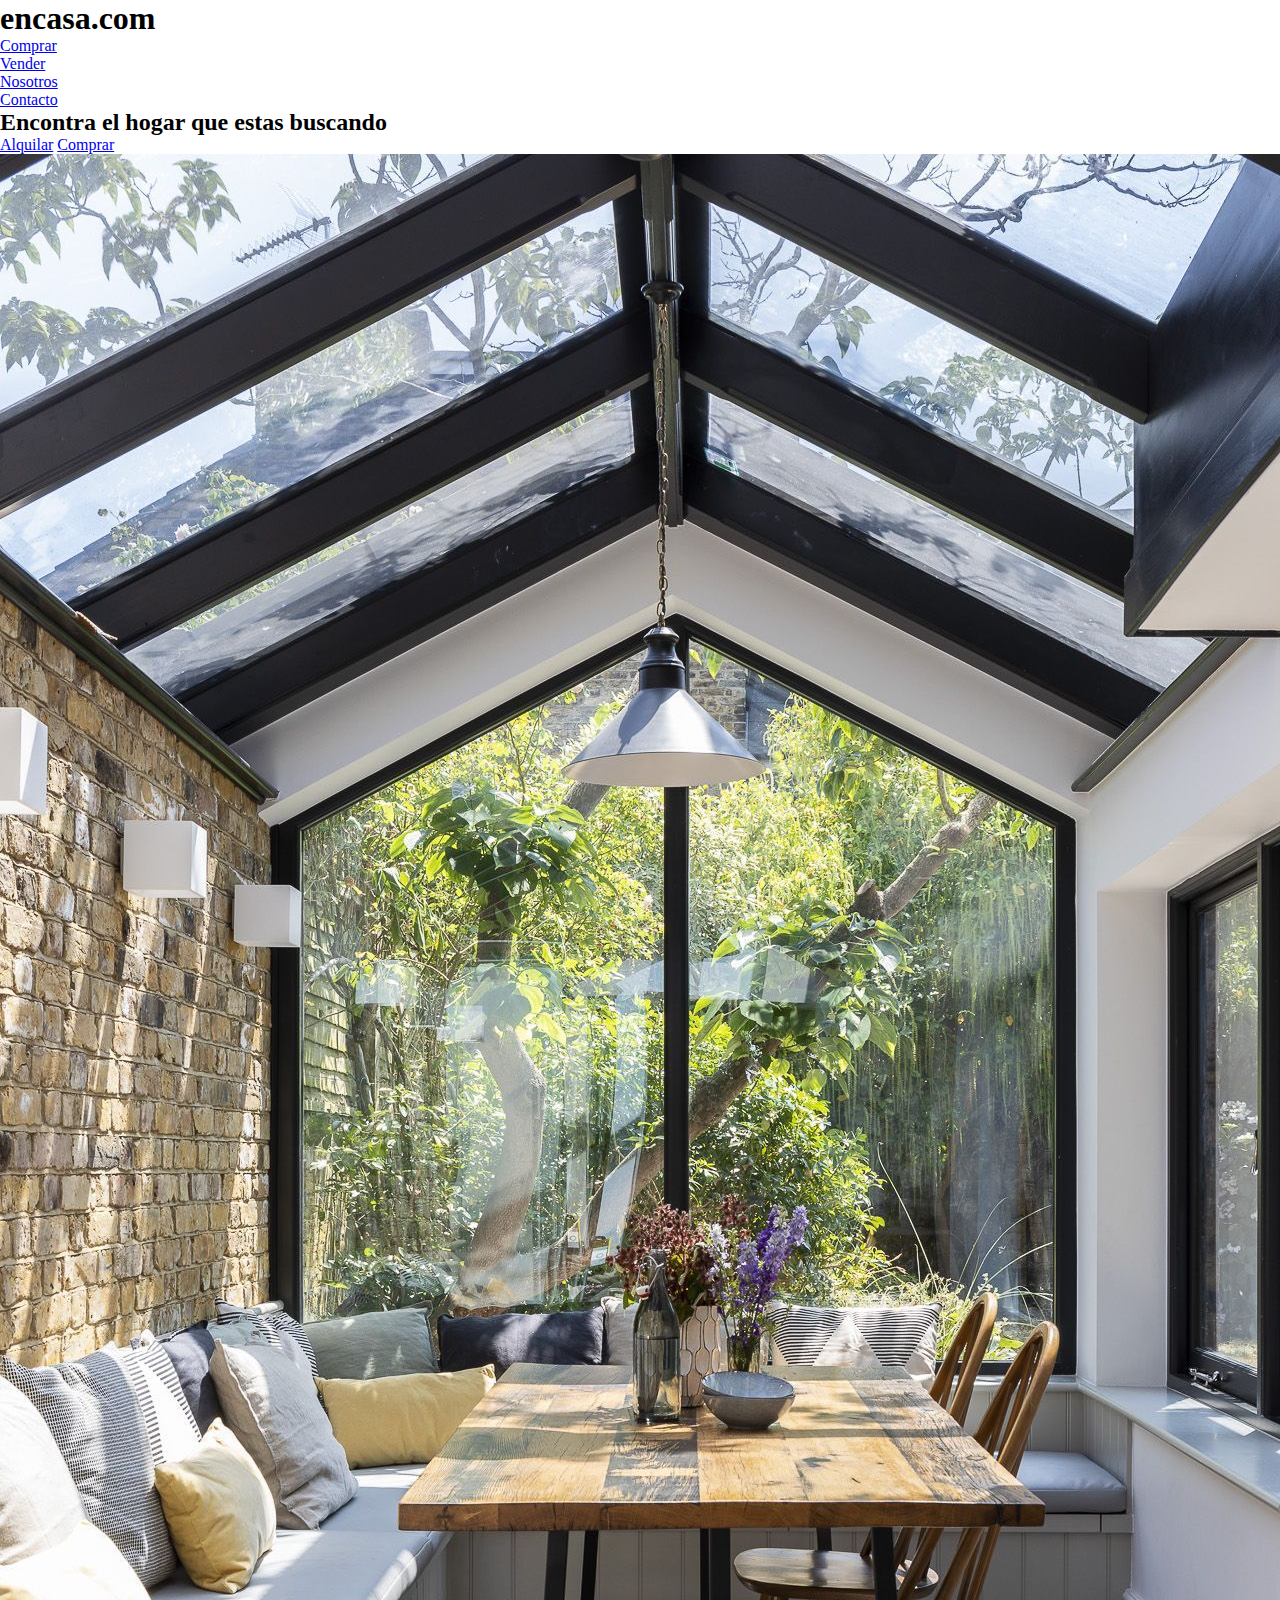
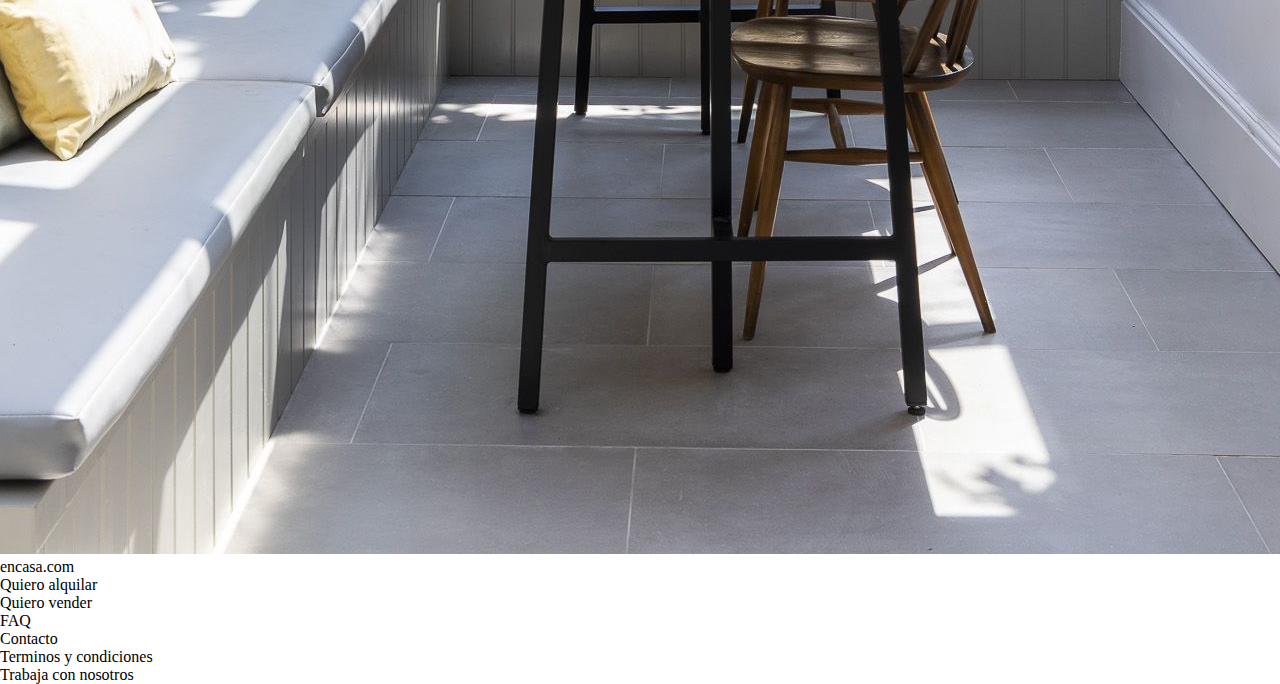
<file: index.html>
<!DOCTYPE html>
<html lang="es">

<head>
    <meta charset="UTF-8">
    <meta http-equiv="X-UA-Compatible" content="IE=edge">
    <meta name="viewport" content="width=device-width, initial-scale=1.0">
    <link rel="preconnect" href="https://fonts.googleapis.com">
    <link rel="preconnect" href="https://fonts.gstatic.com" crossorigin>
    <link href="https://fonts.googleapis.com/css2?family=Poppins:wght@200&family=Roboto:wght@300&display=swap"
        rel="stylesheet">
    <link rel="stylesheet" href="style.css">

</head>

<body>
    <div class="blanco">
        <header>
            <!--logo encasa.com-->
            <h1> encasa.com</h1>


            <nav class="menu-container">
               
                <ul>

                 <div class="menu">
               
                    <li class="comprar"> <a href="./comprar.html"> Comprar </a></li>
                    <li class="vender"> <a href="./vender.html"> Vender </a> </li>
                    <li class="nosotros"> <a href=./nosotros.html> Nosotros</a></li>
                    <li class="contacto"> <a href="./contacto.html"> Contacto </a></li>

                
         </div>
        </ul>
            </nav>
        </header>


        
            <h2 class="principio">Encontra el hogar que estas buscando</h2>

            <section class="seccion">
            <div id="botones">
                
            <a href="comprar.html" class="boton1">Alquilar</a>
            <a href="comprar.html" class="boton2"> Comprar </a>


              </div>

                <!-- imagen-->
                <img src="./ca.jpeg" alt="Esta es una casa" class="foto">

        </section>



        <footer class="footer">

            <p>encasa.com</p>

           <li>
               <ul>Quiero alquilar</ul>
               <ul>Quiero vender</ul>
               </li>
               <li>
               <ul>FAQ</ul>
               <ul>Contacto</ul>
            </li>
            <li>
               <ul>Terminos y condiciones</ul>
               <ul>Trabaja con nosotros</ul>
           </li>


           </footer>
        
        



    </div>
</body>

</html>
</file>
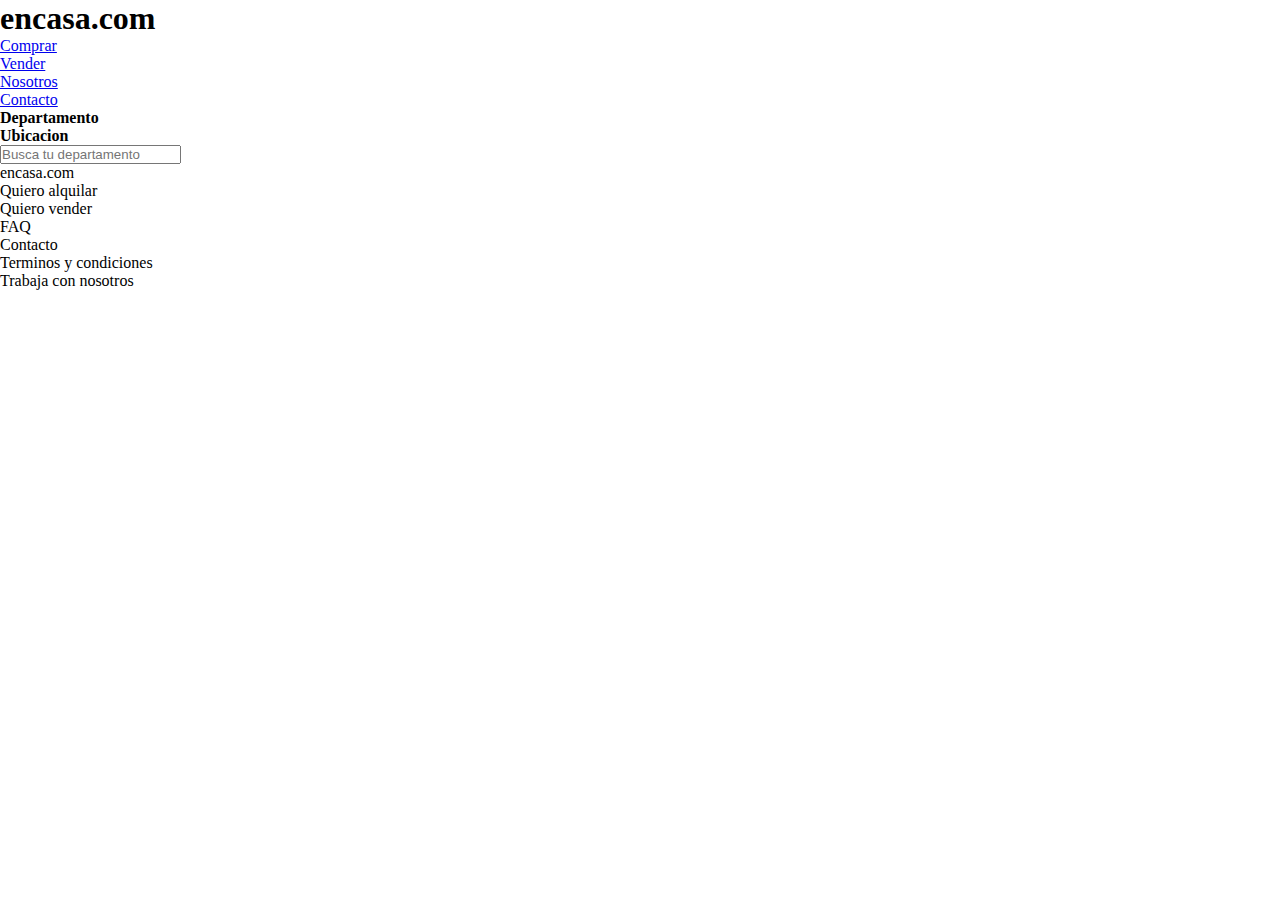
<file: comprar.html>
<!DOCTYPE html>
<html lang="es">

<head>
    <meta charset="UTF-8">
    <meta http-equiv="X-UA-Compatible" content="IE=edge">
    <meta name="viewport" content="width=device-width, initial-scale=1.0">
    <link rel="preconnect" href="https://fonts.googleapis.com">
    <link rel="preconnect" href="https://fonts.gstatic.com" crossorigin>
    <link href="https://fonts.googleapis.com/css2?family=Poppins:wght@200&family=Roboto:wght@300&display=swap"
        rel="stylesheet">
    <link rel="stylesheet" href="style.css">

    <title>Comprar</title>
</head>

<body>

    <header>
        <!--logo encasa.com-->
        <h1>encasa.com</h1>


        <nav class="menu-container">
           
            <ul>

             <div class="menu">
           
                <li class="comprar"> <a href="./comprar.html"> Comprar </a></li>
                <li class="vender"> <a href="./vender.html"> Vender </a> </li>
                <li class="nosotros"> <a href=./nosotros.html> Nosotros</a></li>
                <li class="contacto"> <a href="./contacto.html"> Contacto </a></li>

            
     </div>
    </ul>
        </nav>
    </header>

    <section class="principio">

        <nav>
            <h4>Departamento</h4>
            <h4>Ubicacion</h4>

        </nav>
    </section>


    <div>
        <input type="search" placeholder="Busca tu departamento" id="Buscador" />

    </div>







    <footer class="footer">

        <p>encasa.com</p>

       <li>
           <ul>Quiero alquilar</ul>
           <ul>Quiero vender</ul>
           </li>
           <li>
           <ul>FAQ</ul>
           <ul>Contacto</ul>
        </li>
        <li>
           <ul>Terminos y condiciones</ul>
           <ul>Trabaja con nosotros</ul>
       </li>


       </footer>
</body>

</html>
</file>
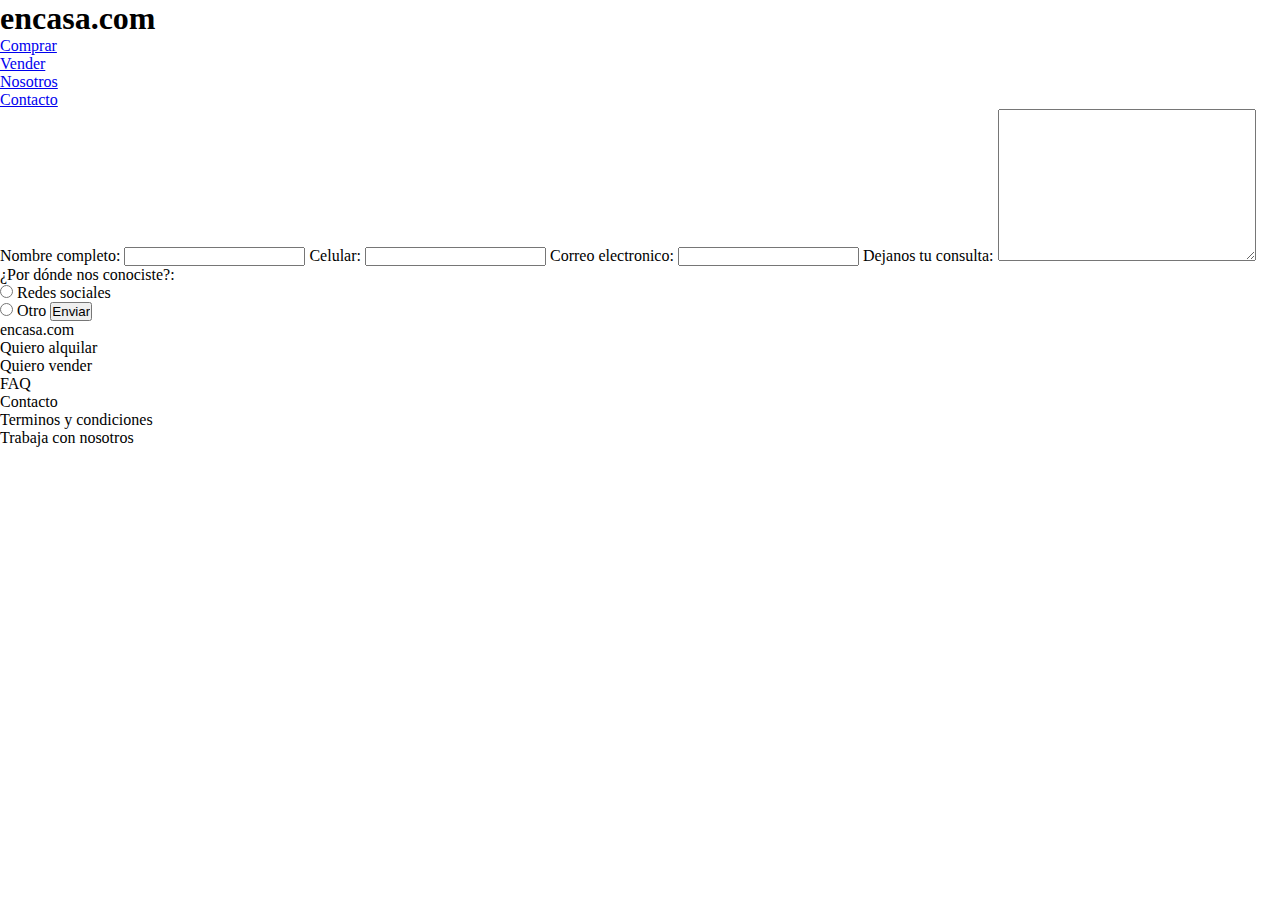
<file: contacto.html>
<!DOCTYPE html>
<html lang="es">

<head>
    <meta charset="UTF-8">
    <meta http-equiv="X-UA-Compatible" content="IE=edge">
    <meta name="viewport" content="width=device-width, initial-scale=1.0">
    <link rel="preconnect" href="https://fonts.googleapis.com">
    <link rel="preconnect" href="https://fonts.gstatic.com" crossorigin>
    <link href="https://fonts.googleapis.com/css2?family=Poppins:wght@200&family=Roboto:wght@300&display=swap"
        rel="stylesheet">
    <link rel="stylesheet" href="style.css">

    <title>Contacto</title>
</head>

<body>


    <header>
        <!--logo encasa.com-->
        <h1>encasa.com</h1>


        <nav class="menu-container">
           
            <ul>

             <div class="menu">
           
                <li class="comprar"> <a href="./comprar.html"> Comprar </a></li>
                <li class="vender"> <a href="./vender.html"> Vender </a> </li>
                <li class="nosotros"> <a href=./nosotros.html> Nosotros</a></li>
                <li class="contacto"> <a href="./contacto.html"> Contacto </a></li>

            
     </div>
    </ul>
        </nav>
    </header>


    <form>
        <div class="divcontacto">

        <label for="nombre-completo"> Nombre completo: </label>

        <input type="text" name="nombre-completo" required>


        <label for="celular">Celular: </label>

        <input type="number" name="celular">

        <label for="correo">Correo electronico: </label>
        <input type="text" name="correo" required>




        <label for="consulta"> Dejanos tu consulta: </label>
        <textarea name="consulta" id="consulta" cols="30" rows="10"></textarea>

        <label for="usuario-pregunta"> ¿Por dónde nos conociste?: </label><br>

        <input type="radio" name="usuario-pregunta" value="redes-sociales"> Redes sociales<br>
        <input type="radio" name="usuario-pregunta" value="otro"> Otro


        <input type="submit" value="Enviar">
    </div>
    </form>

    <footer class="footer">

        <p>encasa.com</p>

       <li>
           <ul>Quiero alquilar</ul>
           <ul>Quiero vender</ul>
           </li>
           <li>
           <ul>FAQ</ul>
           <ul>Contacto</ul>
        </li>
        <li>
           <ul>Terminos y condiciones</ul>
           <ul>Trabaja con nosotros</ul>
       </li>


       </footer>
</body>

</html>
</file>
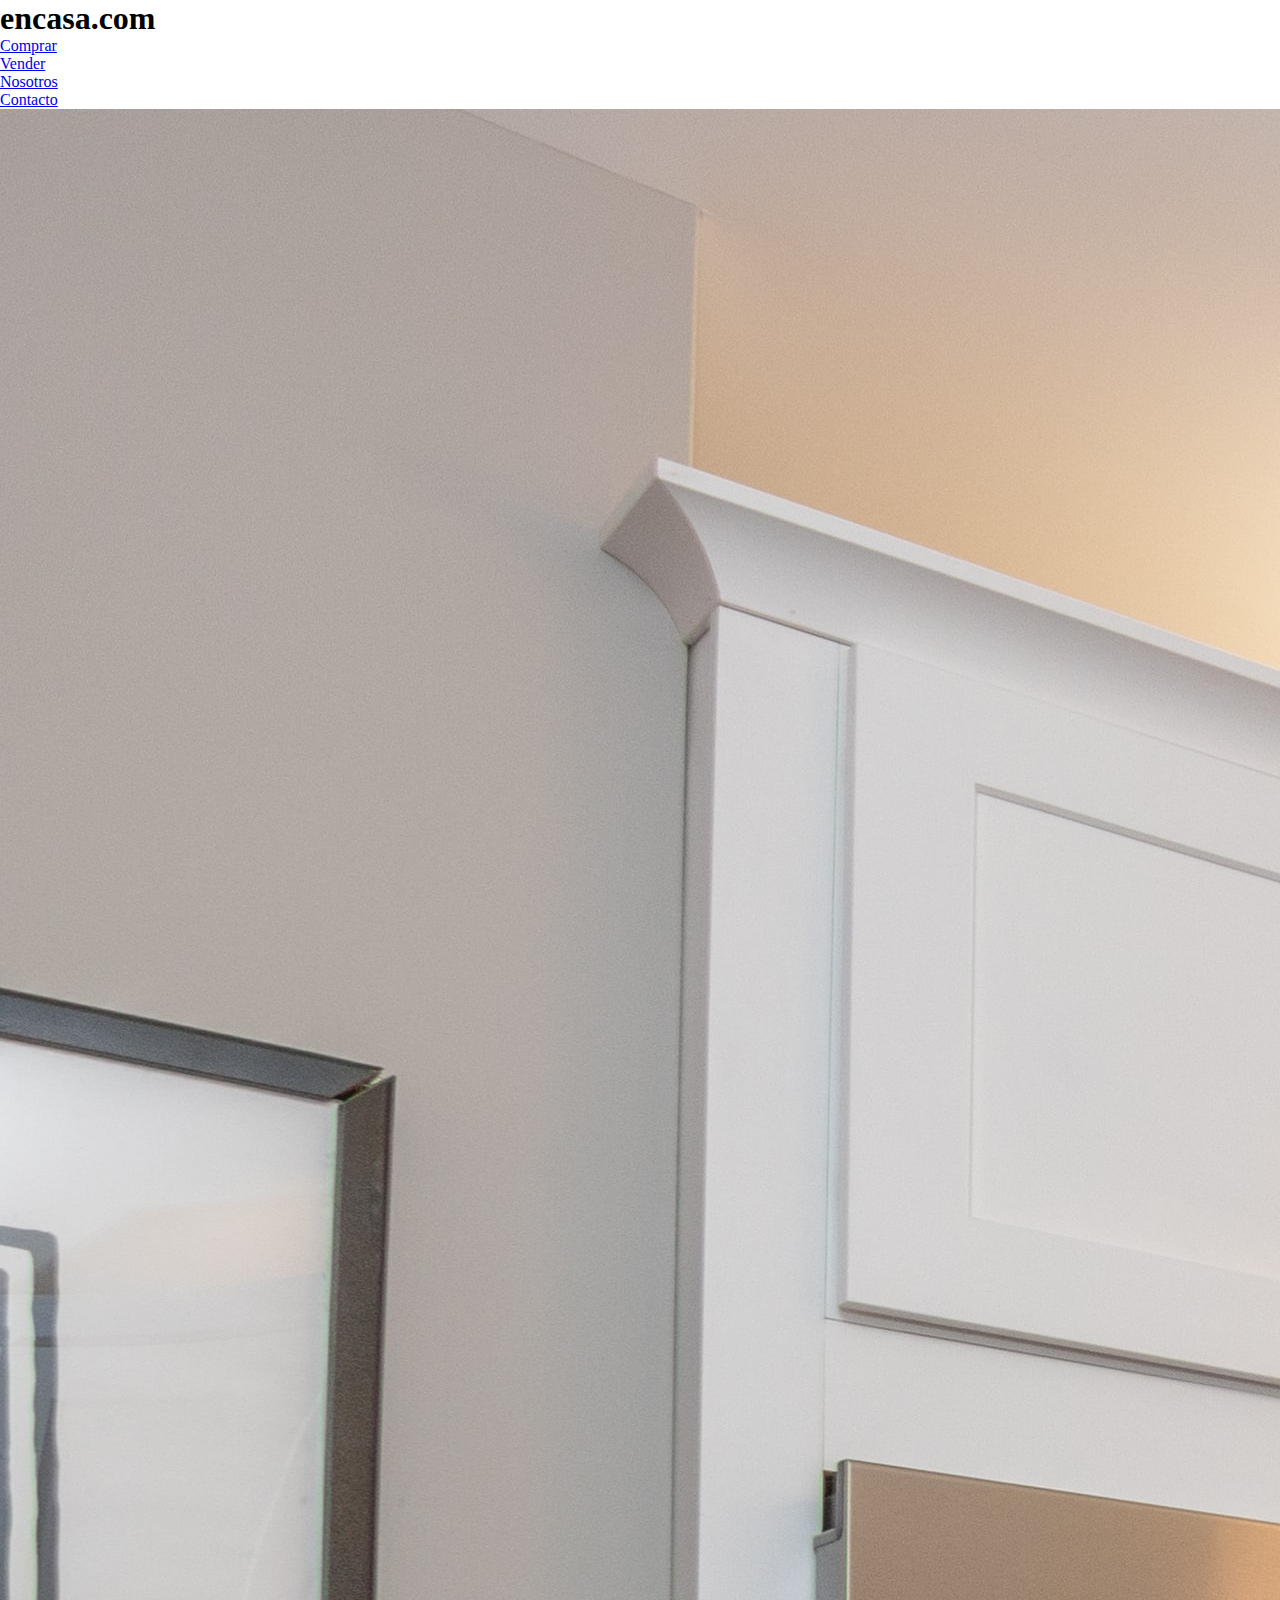
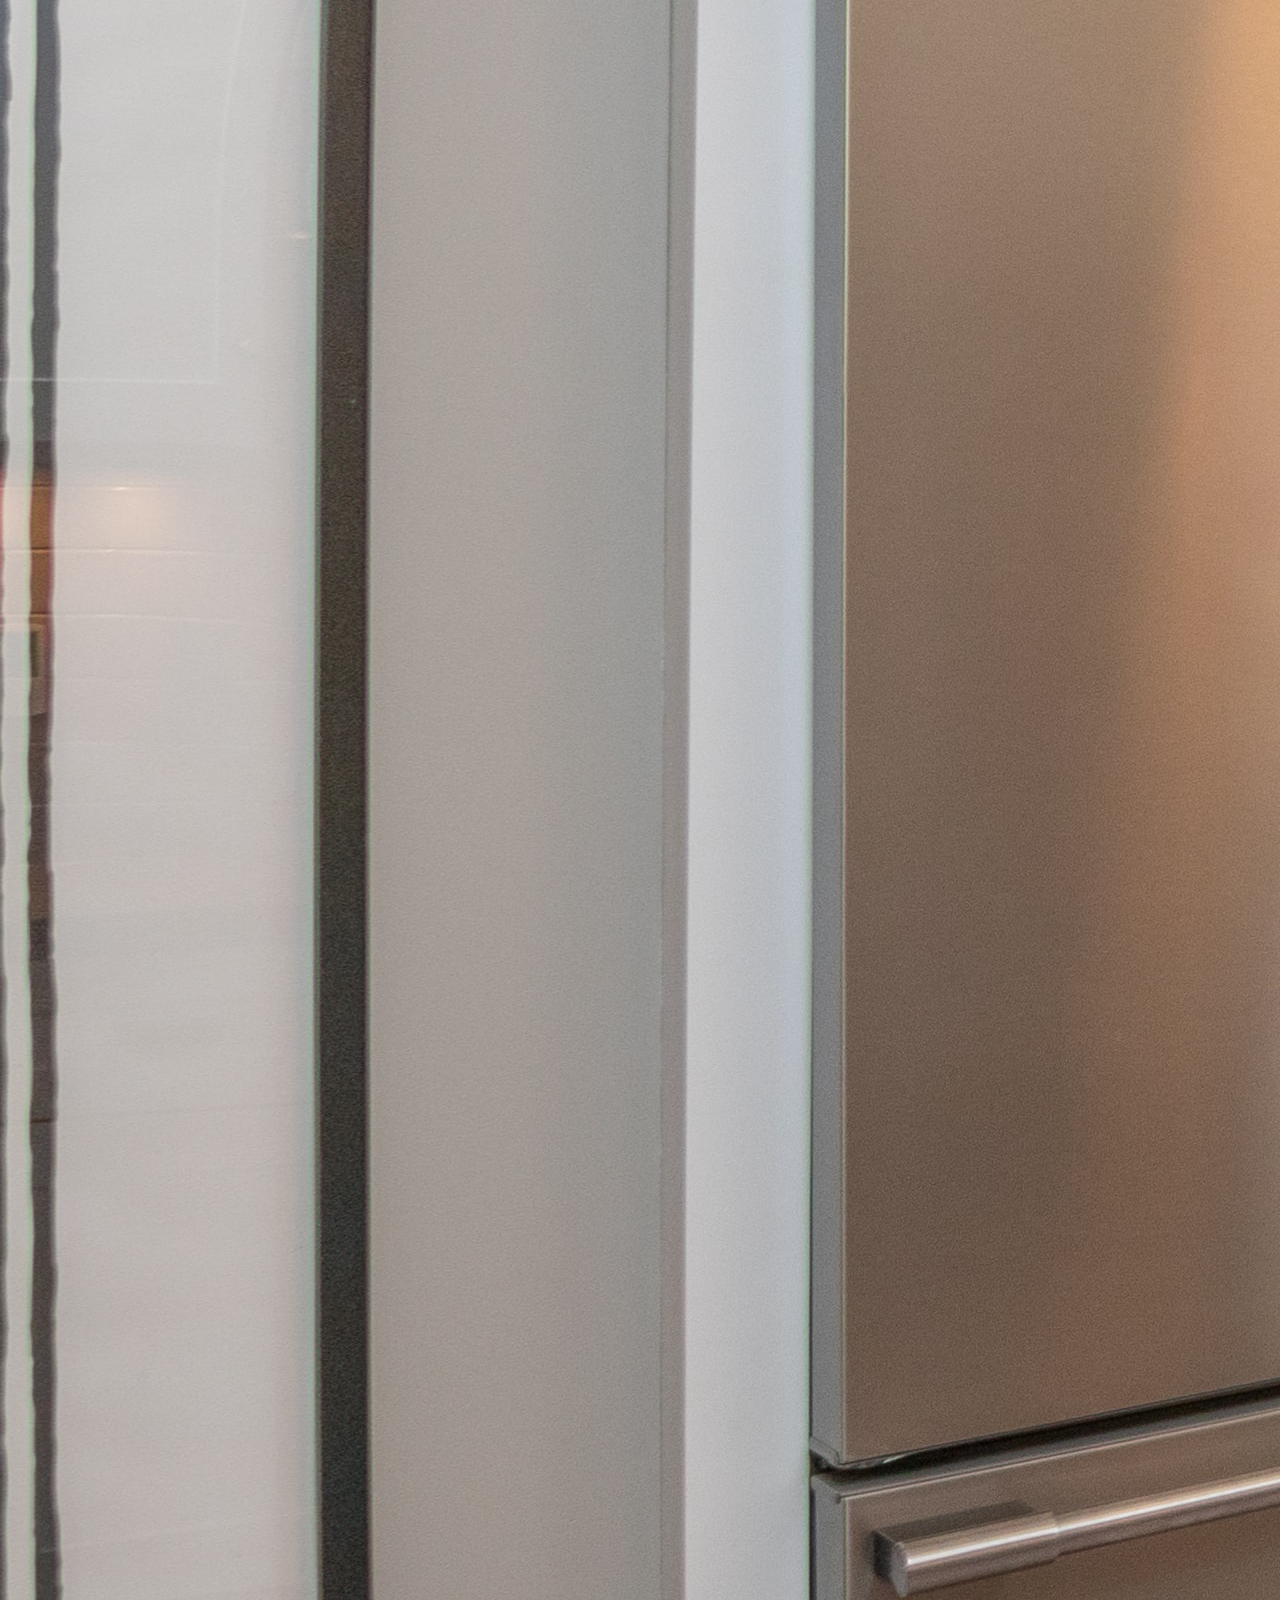
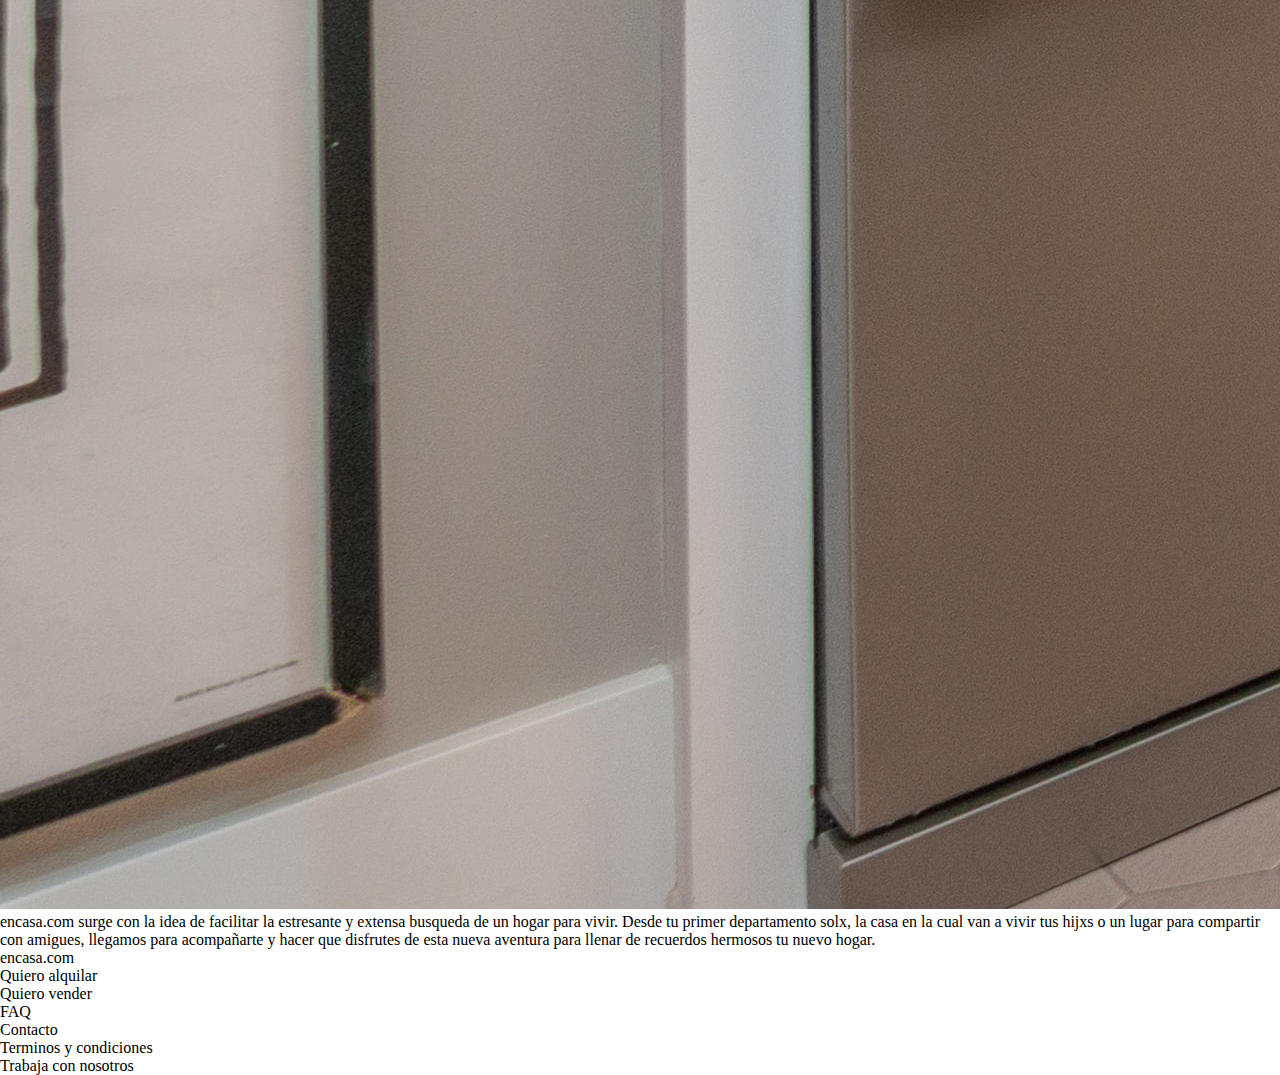
<file: nosotros.html>
<!DOCTYPE html>
<html lang="es">

<head>
    <meta charset="UTF-8">
    <meta http-equiv="X-UA-Compatible" content="IE=edge">
    <meta name="viewport" content="width=device-width, initial-scale=1.0">
    <link rel="preconnect" href="https://fonts.googleapis.com">
    <link rel="preconnect" href="https://fonts.gstatic.com" crossorigin>
    <link href="https://fonts.googleapis.com/css2?family=Poppins:wght@200&family=Roboto:wght@300&display=swap"
        rel="stylesheet">
    <link rel="stylesheet" href="style.css">

    <title>encasa.com</title>
</head>

<body>
    <header>
        <!--logo encasa.com-->
        <h1>encasa.com</h1>


        <nav class="menu-container">
           
            <ul>

             <div class="menu">
           
                <li class="comprar"> <a href="./comprar.html"> Comprar </a></li>
                <li class="vender"> <a href="./vender.html"> Vender </a> </li>
                <li class="nosotros"> <a href=./nosotros.html> Nosotros</a></li>
                <li class="contacto"> <a href="./contacto.html"> Contacto </a></li>

            
     </div>
    </ul>
        </nav>
    </header>

    <section>

        <img src="imagenes/kitchen.jpg" alt="Esta es una cocina" class="foto">
        <p class="parrafo1">encasa.com surge con la idea de facilitar
            la estresante y extensa busqueda de un hogar para vivir.
            Desde tu primer departamento solx, la casa en la cual van a vivir tus hijxs o un lugar para compartir con
            amigues, llegamos para acompañarte y hacer que disfrutes de esta nueva aventura para llenar de recuerdos
            hermosos tu nuevo hogar.</p>


    </section>

    <footer class="footer">

        <p>encasa.com</p>

       <li>
           <ul>Quiero alquilar</ul>
           <ul>Quiero vender</ul>
           </li>
           <li>
           <ul>FAQ</ul>
           <ul>Contacto</ul>
        </li>
        <li>
           <ul>Terminos y condiciones</ul>
           <ul>Trabaja con nosotros</ul>
       </li>


       </footer>
</body>

</html>
</file>
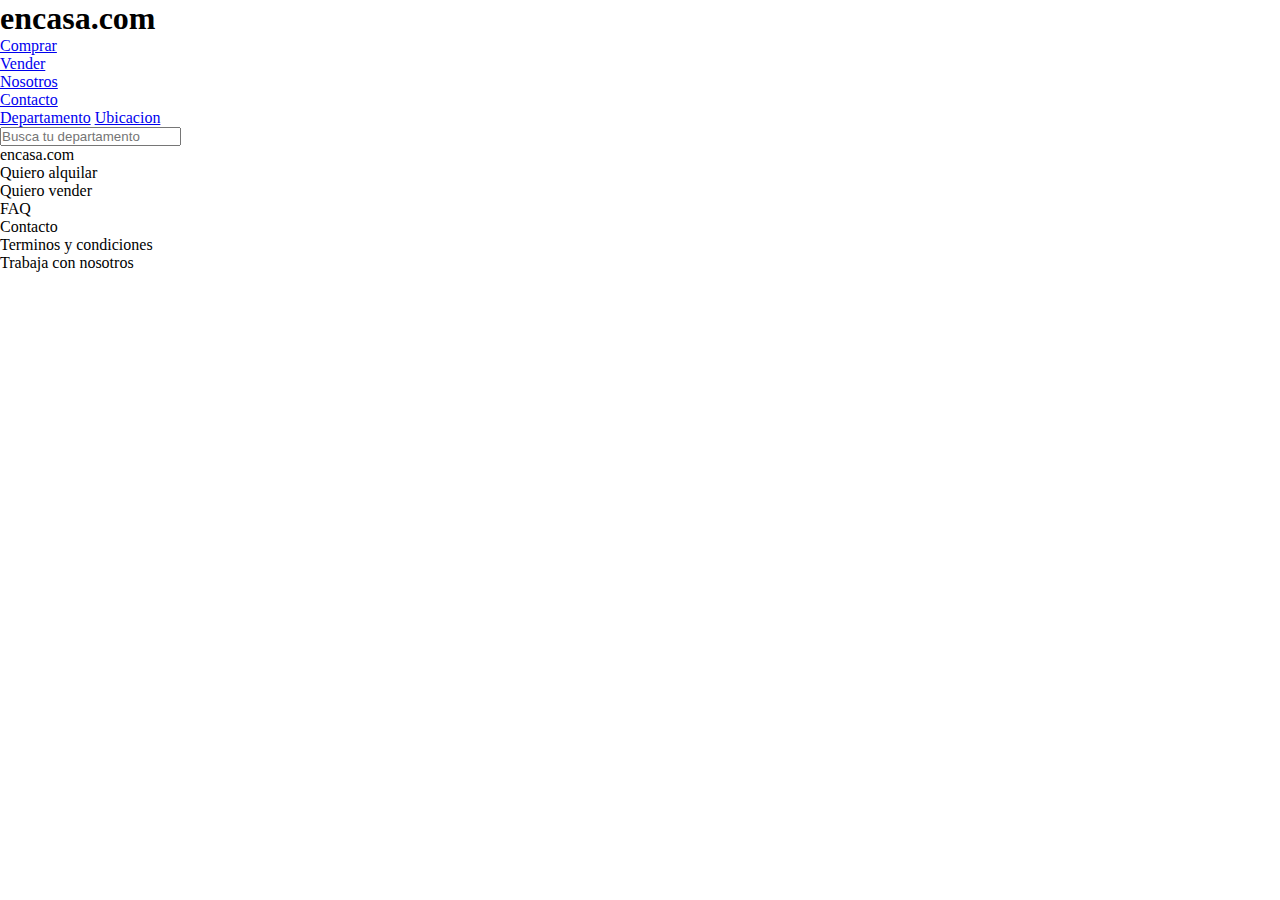
<file: vender.html>
<!DOCTYPE html>
<html lang="es">

<head>
    <meta charset="UTF-8">
    <meta http-equiv="X-UA-Compatible" content="IE=edge">
    <meta name="viewport" content="width=device-width, initial-scale=1.0">
    <link rel="preconnect" href="https://fonts.googleapis.com">
    <link rel="preconnect" href="https://fonts.gstatic.com" crossorigin>
    <link href="https://fonts.googleapis.com/css2?family=Poppins:wght@200&family=Roboto:wght@300&display=swap"
        rel="stylesheet">
    <link rel="stylesheet" href="style.css">

    <title>Vender</title>
</head>

<body>

    <header>
        <!--logo encasa.com-->
        <h1>encasa.com</h1>


        <nav class="menu-container">
           
            <ul>

             <div class="menu">
           
                <li class="comprar"> <a href="./comprar.html"> Comprar </a></li>
                <li class="vender"> <a href="./vender.html"> Vender </a> </li>
                <li class="nosotros"> <a href=./nosotros.html> Nosotros</a></li>
                <li class="contacto"> <a href="./contacto.html"> Contacto </a></li>

            
     </div>
    </ul>
        </nav>
    </header>

    <section class="principio">

        <nav>

<div class="botoncompraventa">
            <a href="departamento">Departamento</a>
            <a href="ubicacion">Ubicacion</a>
        </div>
        </nav>
    </section>

    <div>
        <input type="search" placeholder="Busca tu departamento" id="Buscador" />

    </div>




    <footer class="footer">

        <p>encasa.com</p>

       <li>
           <ul>Quiero alquilar</ul>
           <ul>Quiero vender</ul>
           </li>
           <li>
           <ul>FAQ</ul>
           <ul>Contacto</ul>
        </li>
        <li>
           <ul>Terminos y condiciones</ul>
           <ul>Trabaja con nosotros</ul>
       </li>


       </footer>
</body>

</html>
</file>
<file: style.css>
* {
    margin:0;
    padding:0;
}

* {
    margin:0;
    padding:0;
}

/*mobile*/

@media screen and (max-width:480px) {

    body {
        background-color:white;

    }

    
}

/*tablet*/

@media screen and (min-width: 481px) and (max-width:960px) {

    body {
        background-color:white;

    }
    


/*desktop*/

@media screen and (min-width: 961px) {}


body {

    background-image: url(./fondo.png);
    font-family: 'Poppins', sans-serif;
        background-repeat:repeat;
    background-position:center;
    padding: 5vh 5vw;


}

.div
{background-color: white;

}

.foto{
height: auto;
    width: 200px;
    padding-left: 20px;
    padding-right: 20px;
    margin-left: 100px;
    margin-right: 100px;
    float: left;



}

.foto:hover {

    transform: scale(2);
    transition-duration: 2s;
}

h1 {

    color: rgb(79, 66, 227);
    text-align:left;
    font-size: 40px;
    width: 150px;
    height: 100px;
    
}

    .seccion {

display: flex;
justify-content: center;    }


.boton1, .boton2 {
   color: #ffff; 
 display:inline-block;
 padding: 1rem 2rem;
 border-radius: 25rem;
 min-width: 200px;
text-decoration: none;

}




.principio 

{
    background-color: white;
color:black;
text-align: center;
font-size:larger;
margin: 25px;
font-weight: bold;
}


h3, .lista2{

color: rgb(59, 232, 192);
text-align: left;
}


.parrafo1 {

    color:black;
        font-size:large;
    text-align: center;
        margin:40px;
    padding: 20px;

    

 }

 .menu-container {

    color: black;
    padding: 20px 0;
    list-style-type: none;
    display: flex;
    justify-content:end;
 }

 .menu {

    width: 900px;
    display: flex;
    list-style-type: none;
    justify-content: space-around;
    text-decoration: none;
    box-shadow: none;

 


 }
.divcontacto {
    display: block;
    justify-content: space-between;
    border-radius:8px;
    padding:20px;
    width : 150px;
    margin: 0;
    box-sizing: border-box;
}


#Buscador {
    background: url(https://cdn0.iconfinder.com/data/icons/slim-square-icons-basics/100/basics-19-32.png) no-repeat 0px 5px;
    background-size: 24px;
    width: 500px;
    border: white;
    border-bottom: solid 2px #ccc;
    padding: 10px 10px 10px 30px;
    outline: none;
    font-family: -apple-system, BlinkMacSystemFont, 'Segoe UI', Roboto, Oxygen, Ubuntu, Cantarell, 'Open Sans', 'Helvetica Neue', sans-serif;
}


.footer{
    list-style-type: none;
color: #3c3eb6;
padding: 10%;
display: flex;
margin-top: 0;
justify-content: space-between;



}

.botoncompraventa {

 color: #ffff; 
    display:inline-block;
    padding: 1rem 2rem;
    border-radius: 25rem;
    min-width: 200px;
   text-decoration: none; }
}
</file>
